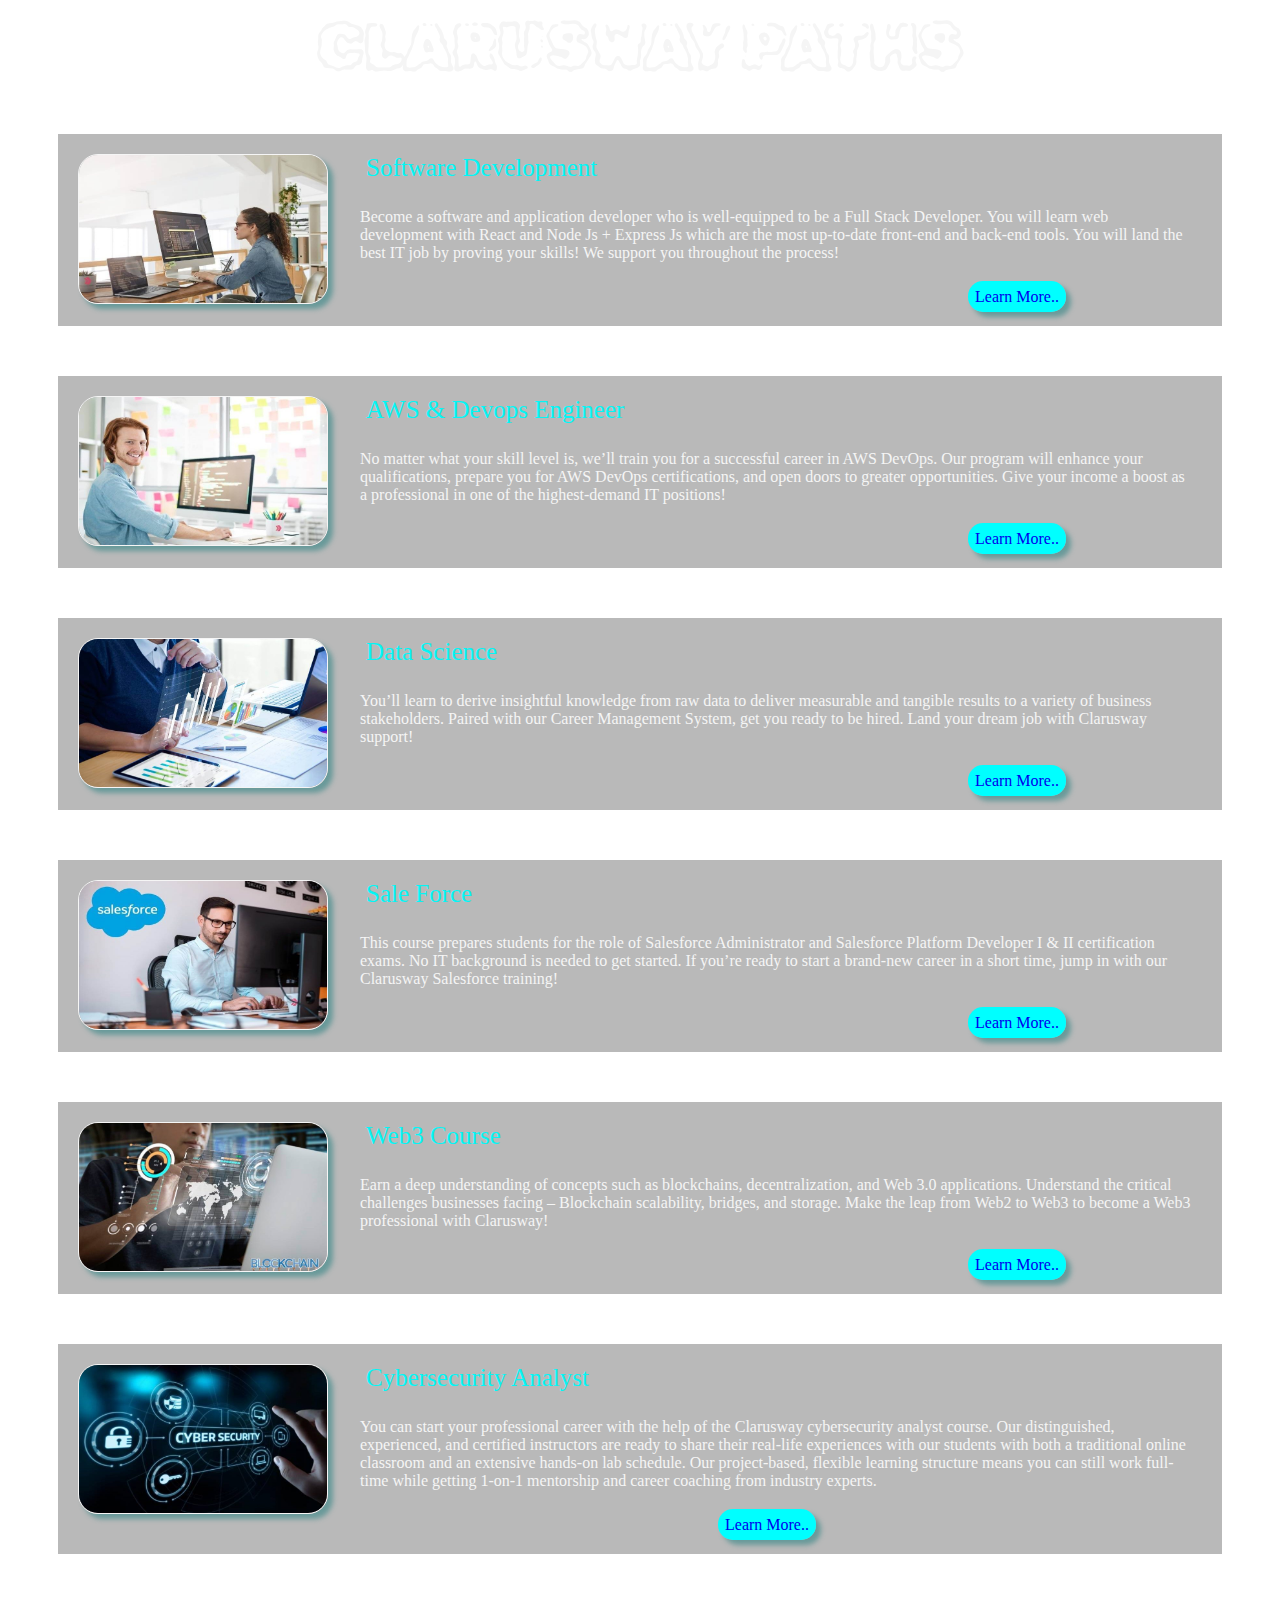
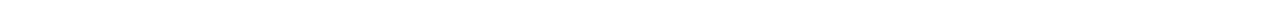
<file: index.html>
<!DOCTYPE html>
<html lang="en">
<head>
    <meta charset="UTF-8">
    <meta name="viewport" content="width=device-width, initial-scale=1.0">
    <title>Assignment</title>
    <link rel="stylesheet" href="./style.css">
    <link rel="preconnect" href="https://fonts.googleapis.com">
    <link rel="preconnect" href="https://fonts.gstatic.com" crossorigin>
    <link href="https://fonts.googleapis.com/css2?family=Rubik+Burned&display=swap" rel="stylesheet">
</head>
<body>
    
    <div>
        
        <div class="main-header">CLARUSWAY PATHS</div>
        <div class="paragraph1">
            <img src="./images/fs.jpg" alt="image1">
            <div class="header1">Software Development</div>
            <p>Become a software and application developer who is well-equipped to be a Full Stack Developer. You will learn web development with React and Node Js + Express Js which are the most up-to-date front-end and back-end tools. You will land the best IT job by proving your skills! We support you throughout the process!</p>
            <a class="info" href="https://clarusway.com/full-stack-developer/">Learn More..</a>
        </div>
        <div class="paragraph1">
            <img src="./images/aws.jpg" alt="image2">
            <div class="header1">AWS & Devops Engineer</div>
            <p>No matter what your skill level is, we’ll train you for a successful career in AWS DevOps. Our program will enhance your qualifications, prepare you for AWS DevOps certifications, and open doors to greater opportunities. Give your income a boost as a professional in one of the highest-demand IT positions!</p>
            <a class="info" href="https://clarusway.com/aws-devops/">Learn More..</a>
        </div>
        <div class="paragraph1">
            <img src="./images/datascience.jpg" alt="image3">
            <div class="header1">Data Science</div>
            <p>You’ll learn to derive insightful knowledge from raw data to deliver measurable and tangible results to a variety of business stakeholders. Paired with our Career Management System, get you ready to be hired. Land your dream job with Clarusway support!</p>
            <a class="info" href="https://clarusway.com/data-analytics/">Learn More..</a>
        </div>
        <div class="paragraph1">
            <img src="./images/salesforce.jpg" alt="image4">
            <div class="header1">Sale Force</div>
            <p>This course prepares students for the role of Salesforce Administrator and Salesforce Platform Developer I & II certification exams. No IT background is needed to get started. If you’re ready to start a brand-new career in a short time, jump in with our Clarusway Salesforce training!</p>
            <a class="info" href="https://clarusway.com/salesforce-admin-and-developer/">Learn More..</a>
        </div>
        <div class="paragraph1">
            <img src="./images/web3.jpg" alt="image5">
            <div class="header1">Web3 Course</div>
            <p>Earn a deep understanding of concepts such as blockchains, decentralization, and Web 3.0 applications. Understand the critical challenges businesses facing – Blockchain scalability, bridges, and storage. Make the leap from Web2 to Web3 to become a Web3 professional with Clarusway! </p>
            <a class="info" href="https://clarusway.com/web3/">Learn More..</a>
        </div>
        <div class="paragraph1">
            <img src="./images/cs.jpg" alt="image6">
            <div class="header1">Cybersecurity Analyst</div>
            <p>You can start your professional career with the help of the Clarusway cybersecurity analyst course. Our distinguished, experienced, and certified instructors are ready to share their real-life experiences with our students with both a traditional online classroom and an extensive hands-on lab schedule. Our project-based, flexible learning structure means you can still work full-time while getting 1-on-1 mentorship and career coaching from industry experts.</p>
            <a class="info" href="https://clarusway.com/cyber-security/">Learn More..</a>
        </div>
        
    </div>
</body>
</html>
</file>
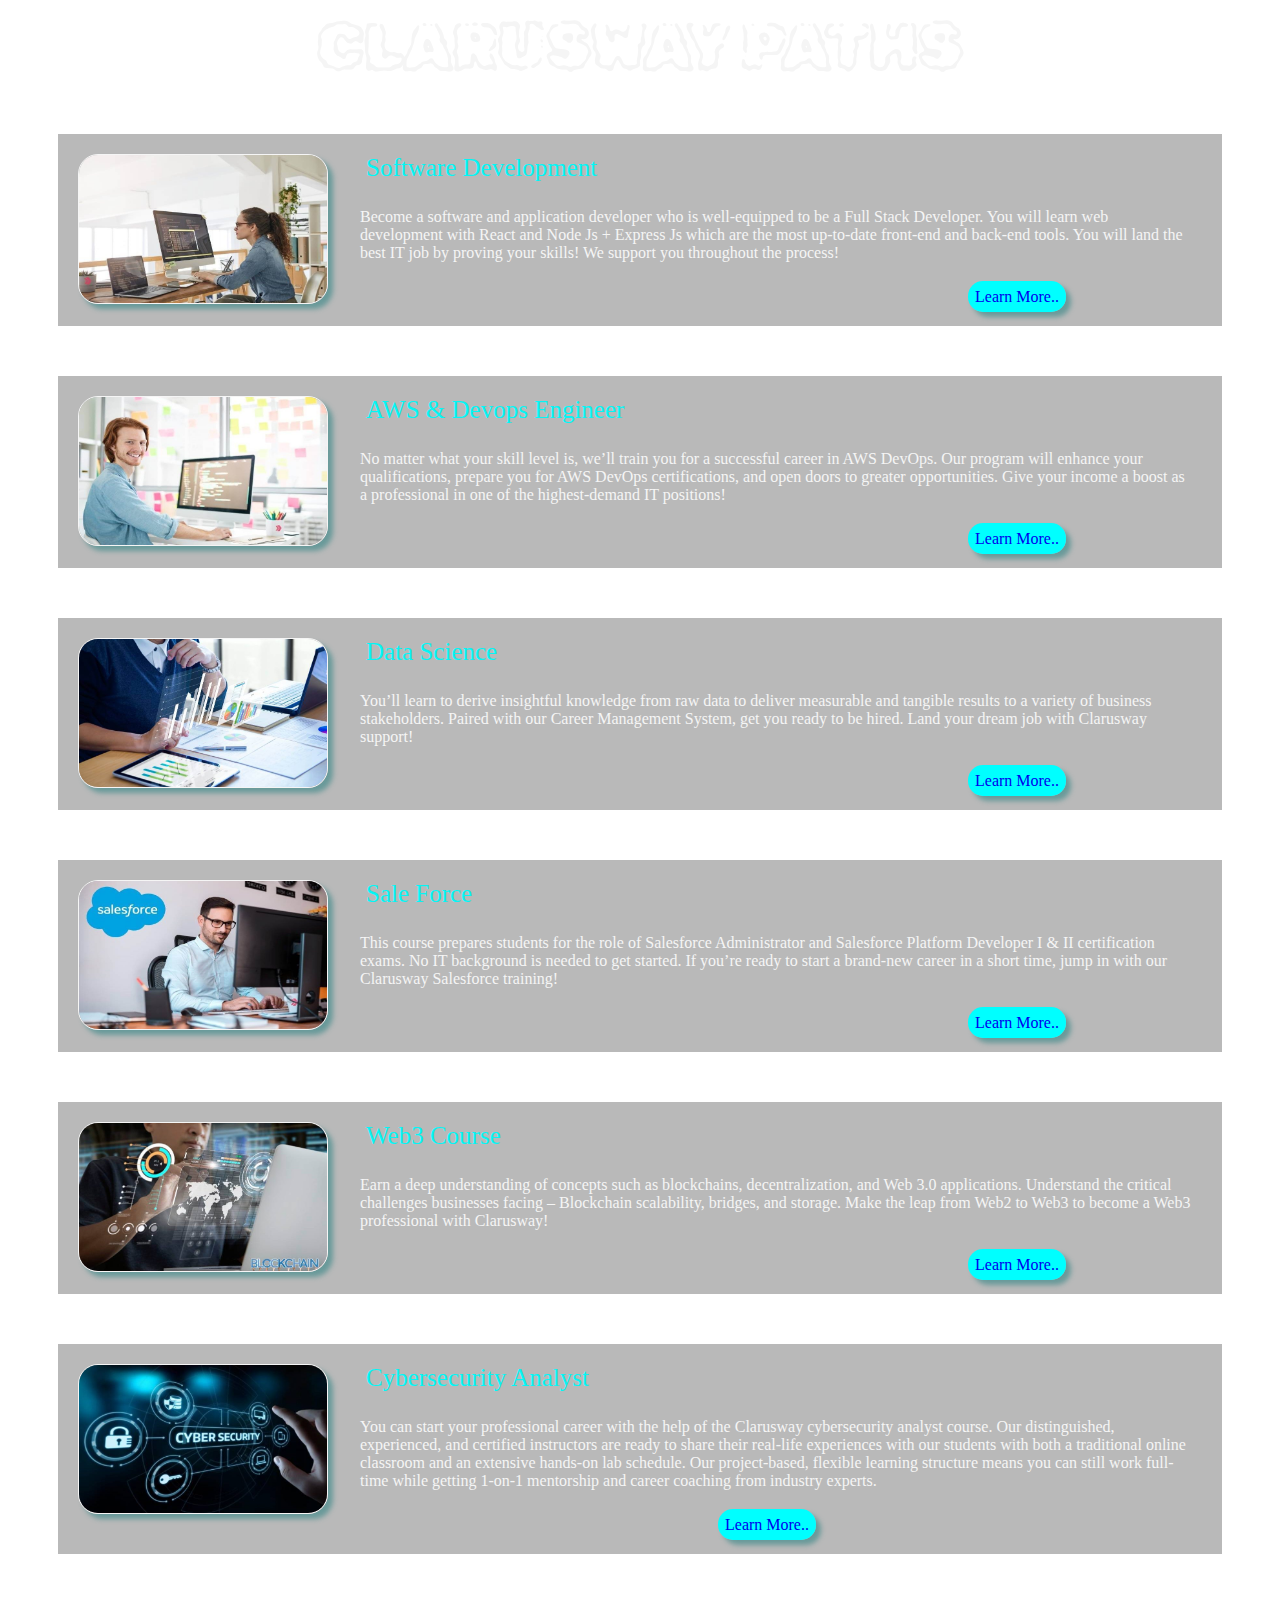
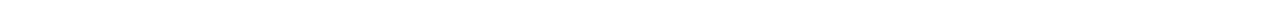
<file: ASS-1/assignment.html>
<!DOCTYPE html>
<html lang="en">
<head>
    <meta charset="UTF-8">
    <meta name="viewport" content="width=device-width, initial-scale=1.0">
    <title>Assignment</title>
    <link rel="stylesheet" href="./assignment.css">
    <link rel="preconnect" href="https://fonts.googleapis.com">
<link rel="preconnect" href="https://fonts.gstatic.com" crossorigin>
<link href="https://fonts.googleapis.com/css2?family=Rubik+Burned&display=swap" rel="stylesheet">
</head>
<body>
    
    <div>
        
        <div class="main-header">CLARUSWAY PATHS</div>
        <div class="paragraph1">
            <img src="./images/fs.jpg" alt="image1">
            <div class="header1">Software Development</div>
            <p>Become a software and application developer who is well-equipped to be a Full Stack Developer. You will learn web development with React and Node Js + Express Js which are the most up-to-date front-end and back-end tools. You will land the best IT job by proving your skills! We support you throughout the process!</p>
            <a class="info" href="https://clarusway.com/full-stack-developer/">Learn More..</a>
        </div>
        <div class="paragraph1">
            <img src="./images/aws.jpg" alt="image2">
            <div class="header1">AWS & Devops Engineer</div>
            <p>No matter what your skill level is, we’ll train you for a successful career in AWS DevOps. Our program will enhance your qualifications, prepare you for AWS DevOps certifications, and open doors to greater opportunities. Give your income a boost as a professional in one of the highest-demand IT positions!</p>
            <a class="info" href="https://clarusway.com/aws-devops/">Learn More..</a>
        </div>
        <div class="paragraph1">
            <img src="./images/datascience.jpg" alt="image3">
            <div class="header1">Data Science</div>
            <p>You’ll learn to derive insightful knowledge from raw data to deliver measurable and tangible results to a variety of business stakeholders. Paired with our Career Management System, get you ready to be hired. Land your dream job with Clarusway support!</p>
            <a class="info" href="https://clarusway.com/data-analytics/">Learn More..</a>
        </div>
        <div class="paragraph1">
            <img src="./images/salesforce.jpg" alt="image4">
            <div class="header1">Sale Force</div>
            <p>This course prepares students for the role of Salesforce Administrator and Salesforce Platform Developer I & II certification exams. No IT background is needed to get started. If you’re ready to start a brand-new career in a short time, jump in with our Clarusway Salesforce training!</p>
            <a class="info" href="https://clarusway.com/salesforce-admin-and-developer/">Learn More..</a>
        </div>
        <div class="paragraph1">
            <img src="./images/web3.jpg" alt="image5">
            <div class="header1">Web3 Course</div>
            <p>Earn a deep understanding of concepts such as blockchains, decentralization, and Web 3.0 applications. Understand the critical challenges businesses facing – Blockchain scalability, bridges, and storage. Make the leap from Web2 to Web3 to become a Web3 professional with Clarusway! </p>
            <a class="info" href="https://clarusway.com/web3/">Learn More..</a>
        </div>
        <div class="paragraph1">
            <img src="./images/cs.jpg" alt="image6">
            <div class="header1">Cybersecurity Analyst</div>
            <p>You can start your professional career with the help of the Clarusway cybersecurity analyst course. Our distinguished, experienced, and certified instructors are ready to share their real-life experiences with our students with both a traditional online classroom and an extensive hands-on lab schedule. Our project-based, flexible learning structure means you can still work full-time while getting 1-on-1 mentorship and career coaching from industry experts.</p>
            <a class="info" href="https://clarusway.com/cyber-security/">Learn More..</a>
        </div>
        
    </div>
</body>
</html>
</file>
<file: style.css>
* {
    box-sizing: border-box;
}
body {
    background-image: url(https://img.freepik.com/premium-photo/web-development-coding-programming-site-application-laptop_272306-16.jpg);
}
img {
    height: 150px;
    width: 250px;
    float: left;
    border-radius: 20px;
    border: solid 1px;
    box-shadow: 5px 5px 5px 0px rgb(105, 154, 154);
}
p {
    font-size: 1rem;
    padding: 10px;
    margin-left: 17rem;

}
.header1 {
    margin-left: 18rem;
    font-size: 25px;
    color: rgb(5, 245, 245);
}
.main-header {
    text-align: center;
    font-size: 4rem;
    color: whitesmoke;
    font-family: 'Rubik Burned', system-ui;  
}
.paragraph1{
    color: whitesmoke;
    background-color: rgba(0, 0, 0, 0.274);
    margin: 50px;
    padding: 20px;
}
.info {
    background-color: aqua;
    border-radius: 15px;
    margin-left: 40rem;
    padding: 7px;
    text-decoration: none;
    box-shadow: 5px 5px 5px 0px rgb(105, 154, 154);
    
}

.info:hover {
    color: whitesmoke;
}
.info:active {
    box-shadow: inset 0 0 10px rgb(105, 154, 154);

}
</file>
<file: ASS-1/assignment.css>
* {
    box-sizing: border-box;
}
body {
    background-image: url(https://img.freepik.com/premium-photo/web-development-coding-programming-site-application-laptop_272306-16.jpg);
}
img {
    height: 150px;
    width: 250px;
    float: left;
    border-radius: 20px;
    border: solid 1px;
    box-shadow: 5px 5px 5px 0px rgb(105, 154, 154);
}
p {
    font-size: 1rem;
    padding: 10px;
    margin-left: 17rem;

}
.header1 {
    margin-left: 18rem;
    font-size: 25px;
    color: rgb(5, 245, 245);
}
.main-header {
    text-align: center;
    font-size: 4rem;
    color: whitesmoke;
    font-family: 'Rubik Burned', system-ui;  
}
.paragraph1{
    color: whitesmoke;
    background-color: rgba(0, 0, 0, 0.274);
    margin: 50px;
    padding: 20px;
}
.info {
    background-color: aqua;
    border-radius: 15px;
    margin-left: 40rem;
    padding: 7px;
    text-decoration: none;
    box-shadow: 5px 5px 5px 0px rgb(105, 154, 154);
    
}

.info:hover {
    color: whitesmoke;
}
.info:active {
    box-shadow: inset 0 0 10px rgb(105, 154, 154);

}
</file>
